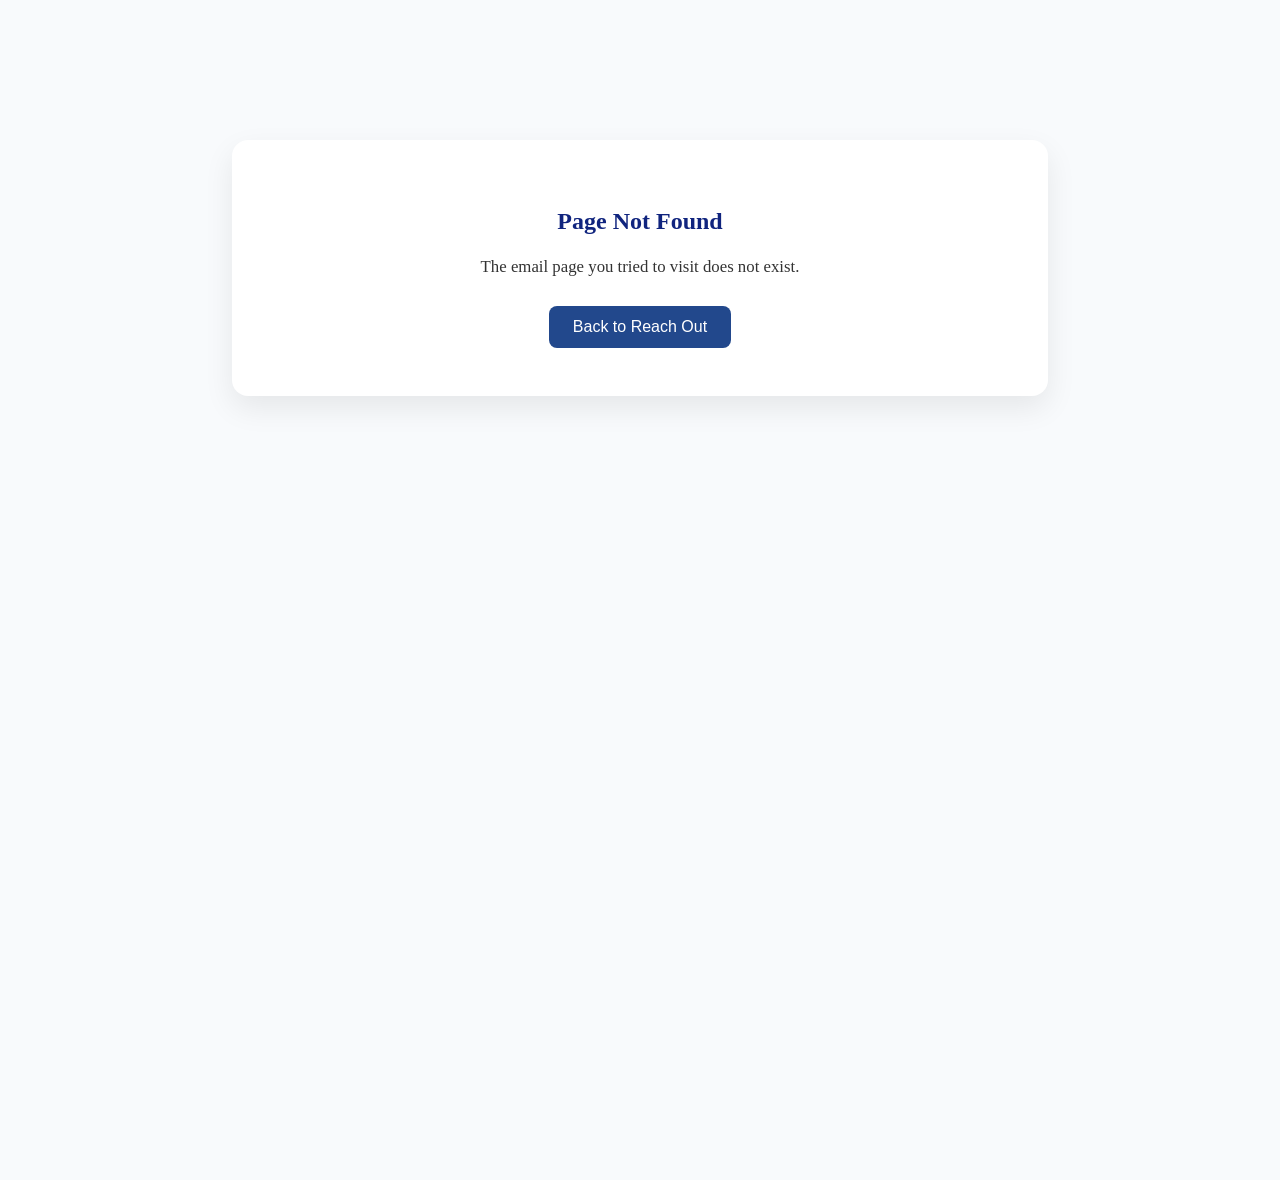
<file: email.html>
<!DOCTYPE html>
<html lang="en">
<head>
  <meta charset="UTF-8">
  <meta name="viewport" content="width=device-width, initial-scale=1.0">
  <title>Email Page Not Found</title>
  <link rel="stylesheet" href="style.css">
</head>
<body>
  <section style="padding: 140px 20px; text-align: center; min-height: 100vh; background: #f8fafc;">
    <div style="max-width: 720px; margin: 0 auto; background: #fff; border-radius: 16px; padding: 48px; box-shadow: 0 12px 30px rgba(0,0,0,0.08);">
      <h1 style="font-family:'Georgia',serif; color:#10247E; margin-bottom:16px;">Page Not Found</h1>
      <p style="font-size:1.05rem; line-height:1.8; color:#333; margin-bottom:24px;">The email page you tried to visit does not exist.</p>
      <a href="index.html#contact" style="display:inline-block; padding:12px 24px; background:#22488C; color:#fff; border-radius:8px; text-decoration:none; font-family:'Arial',sans-serif;">Back to Reach Out</a>
    </div>
  </section>
</body>
</html>
</file>
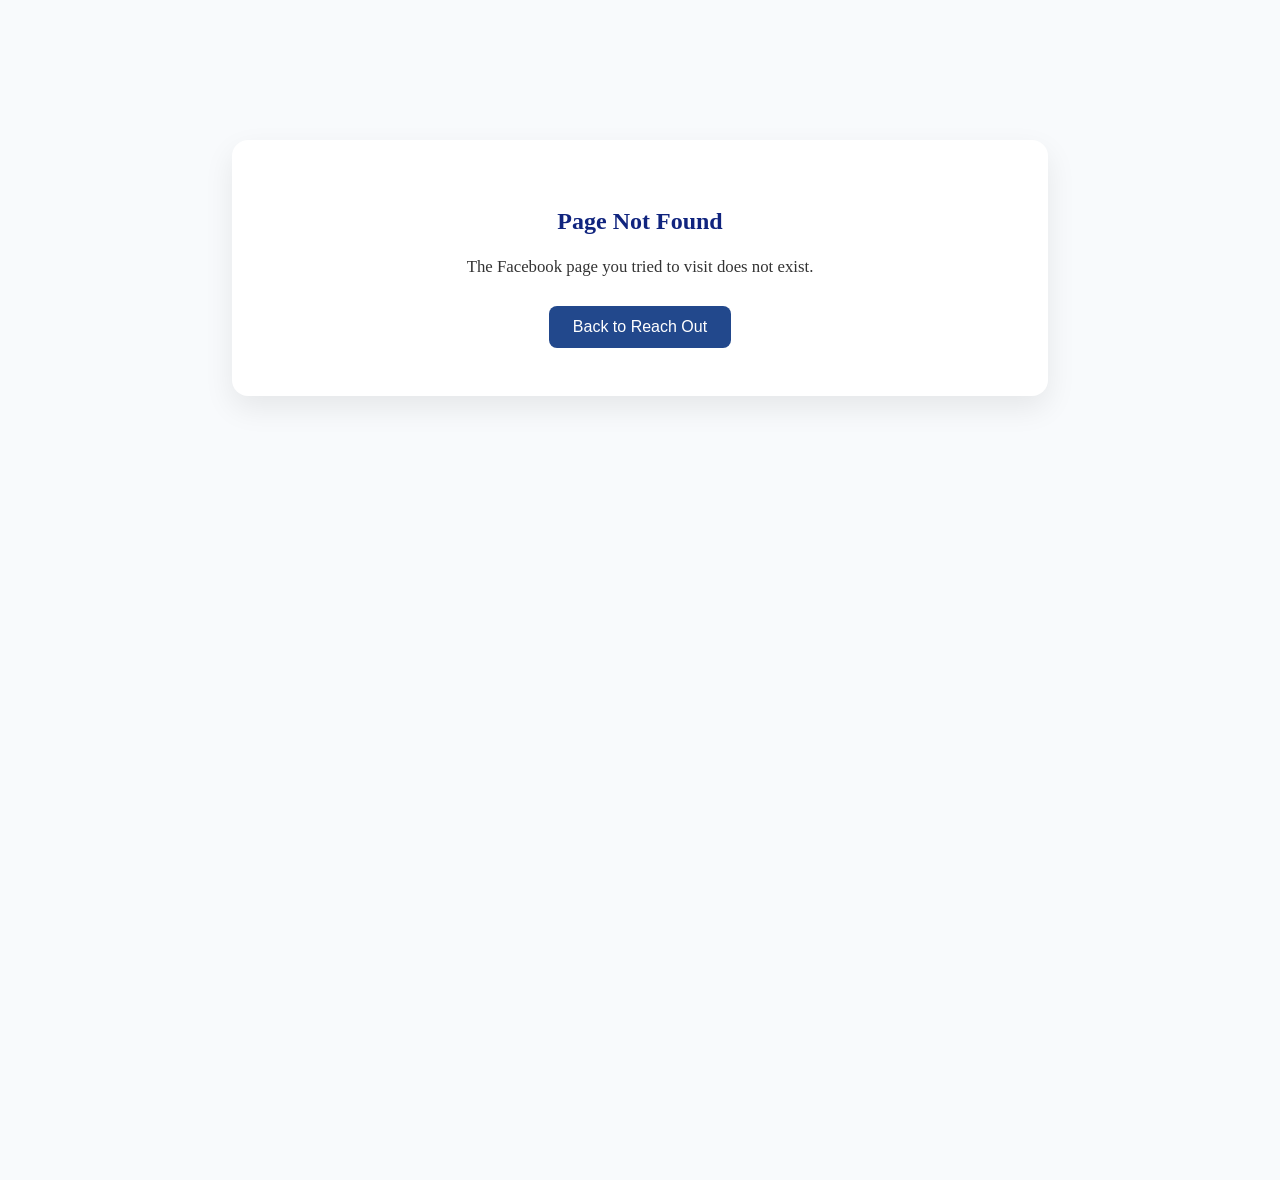
<file: facebook.html>
<!DOCTYPE html>
<html lang="en">
<head>
  <meta charset="UTF-8">
  <meta name="viewport" content="width=device-width, initial-scale=1.0">
  <title>Facebook Page Not Found</title>
  <link rel="stylesheet" href="style.css">
</head>
<body>
  <section style="padding: 140px 20px; text-align: center; min-height: 100vh; background: #f8fafc;">
    <div style="max-width: 720px; margin: 0 auto; background: #fff; border-radius: 16px; padding: 48px; box-shadow: 0 12px 30px rgba(0,0,0,0.08);">
      <h1 style="font-family:'Georgia',serif; color:#10247E; margin-bottom:16px;">Page Not Found</h1>
      <p style="font-size:1.05rem; line-height:1.8; color:#333; margin-bottom:24px;">The Facebook page you tried to visit does not exist.</p>
      <a href="index.html#contact" style="display:inline-block; padding:12px 24px; background:#22488C; color:#fff; border-radius:8px; text-decoration:none; font-family:'Arial',sans-serif;">Back to Reach Out</a>
    </div>
  </section>
</body>
</html>
</file>
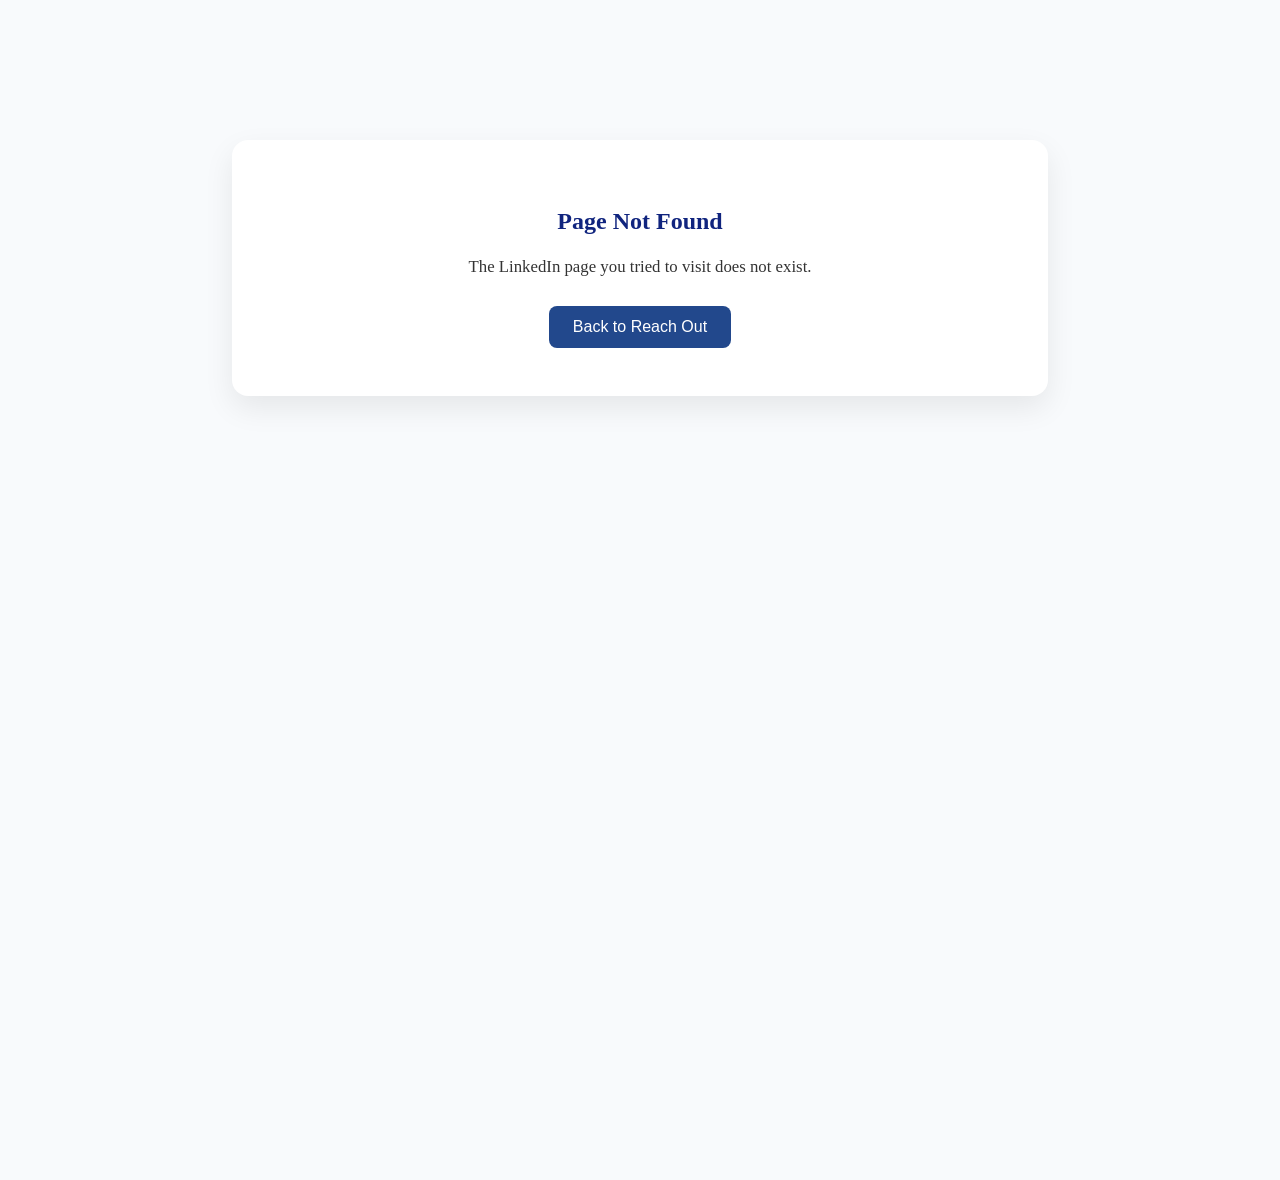
<file: linkedin.html>
<!DOCTYPE html>
<html lang="en">
<head>
  <meta charset="UTF-8">
  <meta name="viewport" content="width=device-width, initial-scale=1.0">
  <title>LinkedIn Page Not Found</title>
  <link rel="stylesheet" href="style.css">
</head>
<body>
  <section style="padding: 140px 20px; text-align: center; min-height: 100vh; background: #f8fafc;">
    <div style="max-width: 720px; margin: 0 auto; background: #fff; border-radius: 16px; padding: 48px; box-shadow: 0 12px 30px rgba(0,0,0,0.08);">
      <h1 style="font-family:'Georgia',serif; color:#10247E; margin-bottom:16px;">Page Not Found</h1>
      <p style="font-size:1.05rem; line-height:1.8; color:#333; margin-bottom:24px;">The LinkedIn page you tried to visit does not exist.</p>
      <a href="index.html#contact" style="display:inline-block; padding:12px 24px; background:#22488C; color:#fff; border-radius:8px; text-decoration:none; font-family:'Arial',sans-serif;">Back to Reach Out</a>
    </div>
  </section>
</body>
</html>
</file>
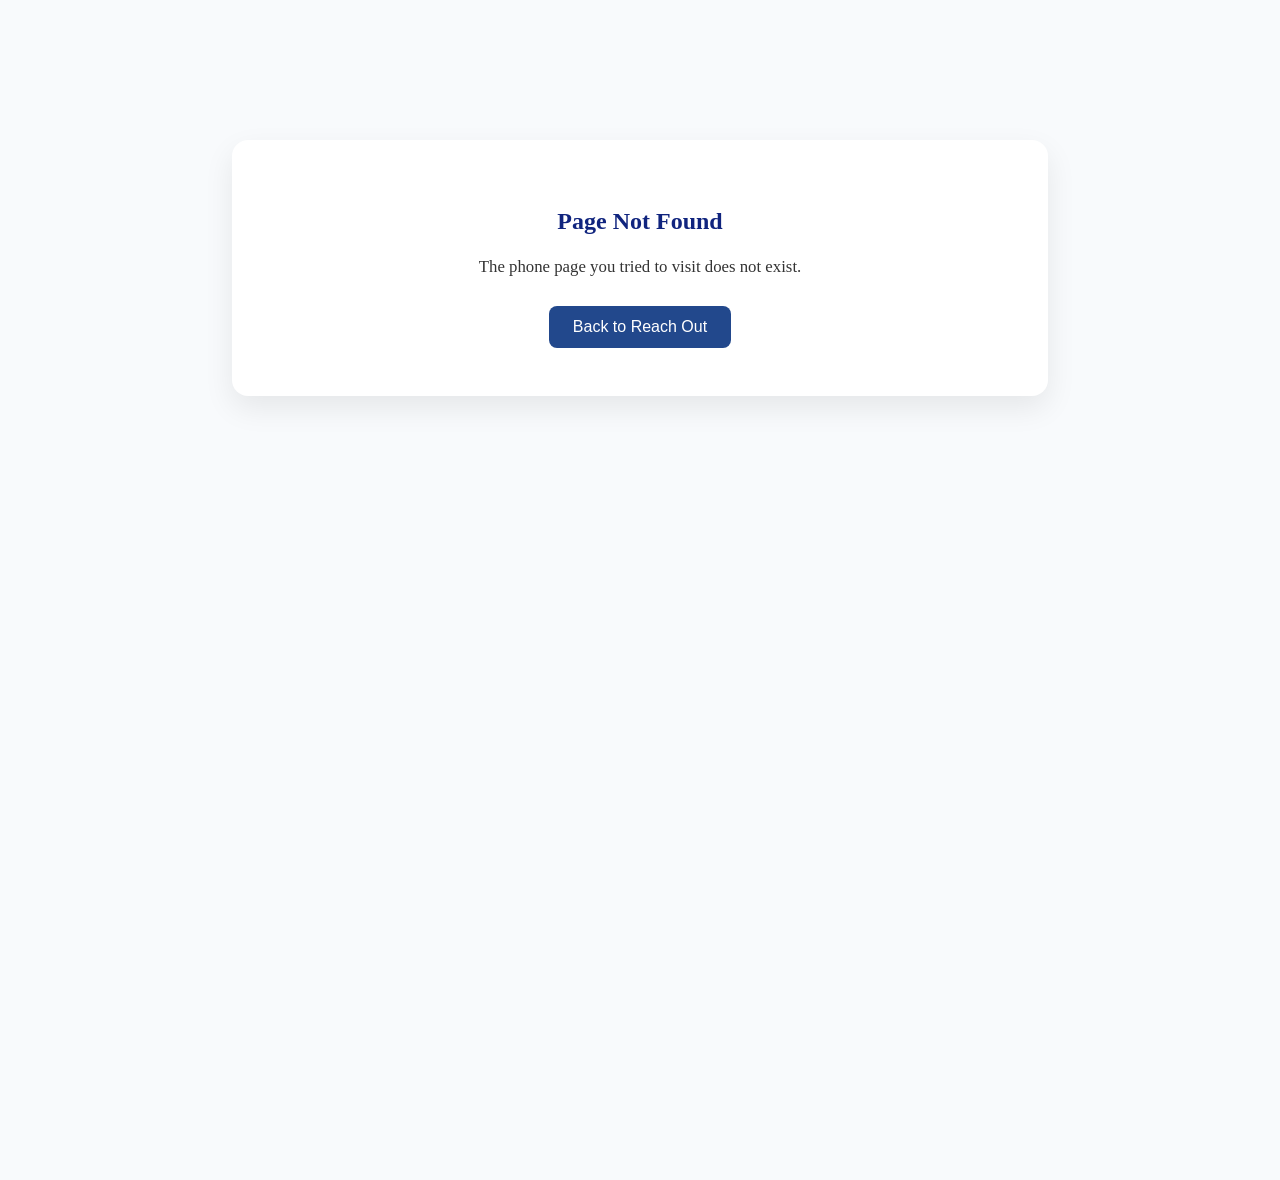
<file: phone.html>
<!DOCTYPE html>
<html lang="en">
<head>
  <meta charset="UTF-8">
  <meta name="viewport" content="width=device-width, initial-scale=1.0">
  <title>Phone Page Not Found</title>
  <link rel="stylesheet" href="style.css">
</head>
<body>
  <section style="padding: 140px 20px; text-align: center; min-height: 100vh; background: #f8fafc;">
    <div style="max-width: 720px; margin: 0 auto; background: #fff; border-radius: 16px; padding: 48px; box-shadow: 0 12px 30px rgba(0,0,0,0.08);">
      <h1 style="font-family:'Georgia',serif; color:#10247E; margin-bottom:16px;">Page Not Found</h1>
      <p style="font-size:1.05rem; line-height:1.8; color:#333; margin-bottom:24px;">The phone page you tried to visit does not exist.</p>
      <a href="index.html#contact" style="display:inline-block; padding:12px 24px; background:#22488C; color:#fff; border-radius:8px; text-decoration:none; font-family:'Arial',sans-serif;">Back to Reach Out</a>
    </div>
  </section>
</body>
</html>
</file>
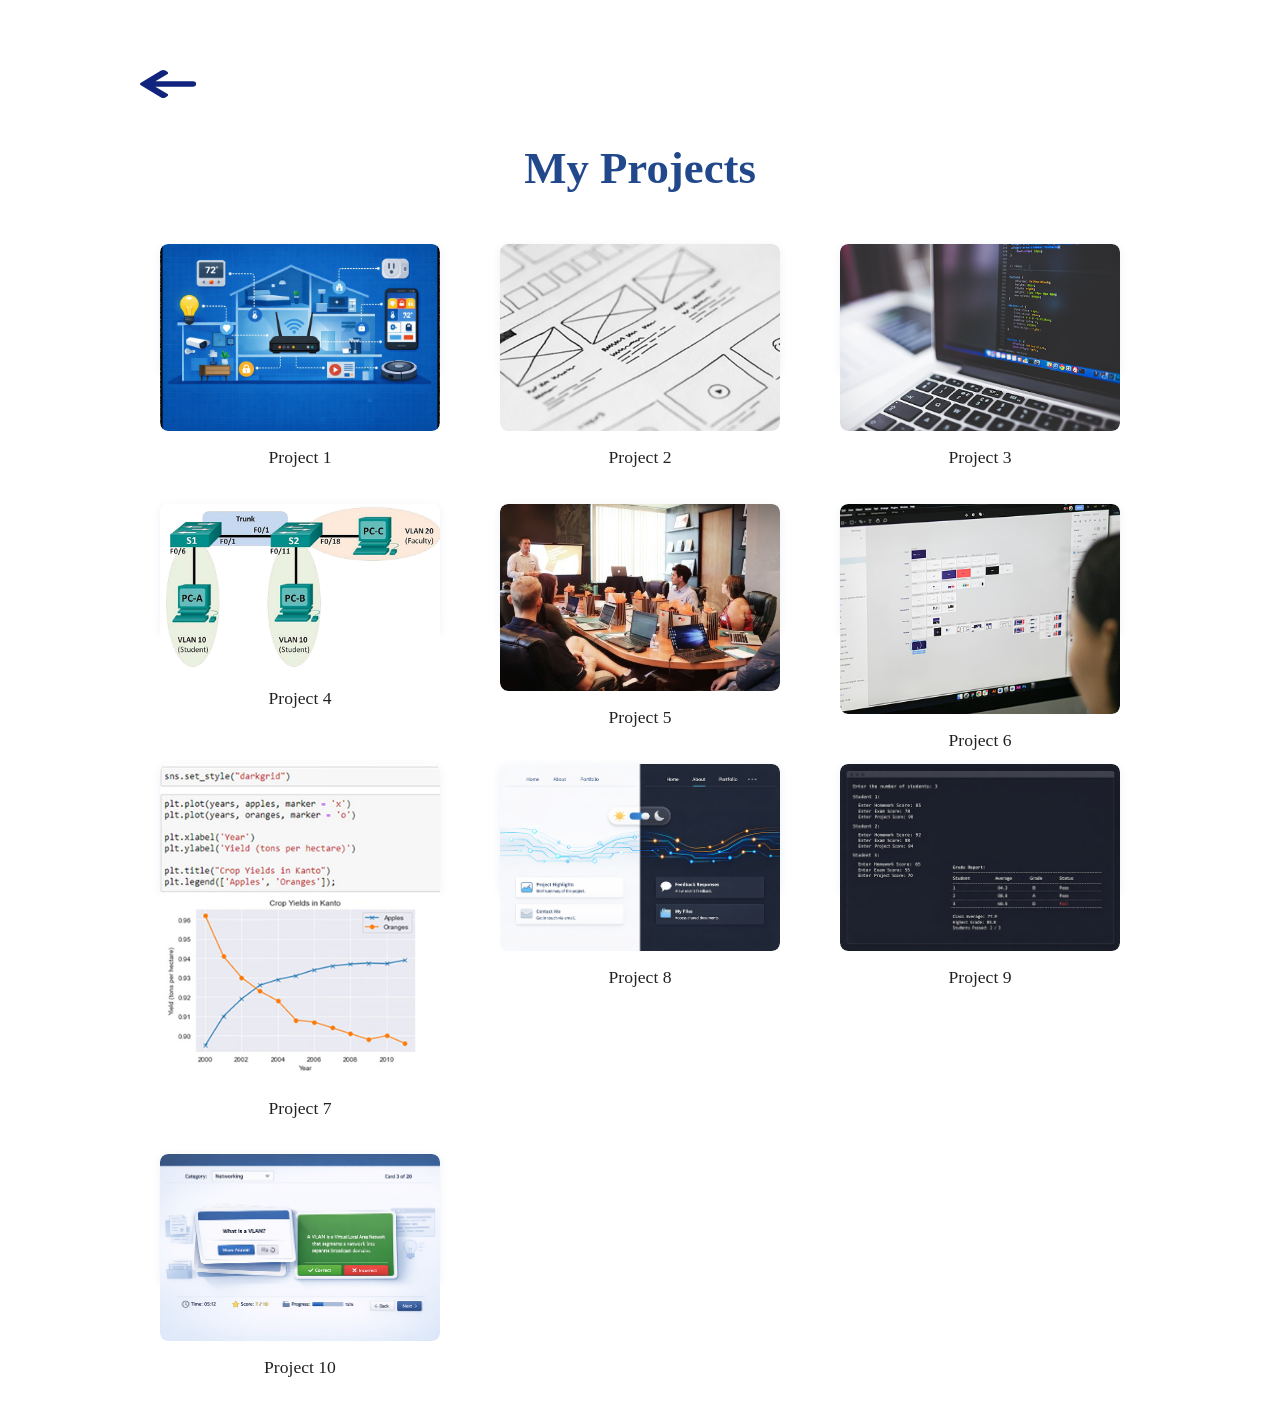
<file: projects.html>
<!DOCTYPE html>
<html lang="en">
<head>
  <meta charset="UTF-8">
  <meta name="viewport" content="width=device-width, initial-scale=1.0">
  <title>Desie's Projects</title>
  <link rel="stylesheet" href="style.css">
  <style>
    #projects .projects-grid {
      display: grid;
      grid-template-columns: repeat(3, minmax(280px, 1fr));
      gap: 130px 60px;
      max-width: 932px;
      margin: 0 auto 40px auto;
      align-items: start;
    }

    #projects .back-btn {
      position: absolute;
      top: 120px;
      left: 140px;
      z-index: 10;
      background: none;
      border: none;
      padding: 0;
      cursor: pointer;}

    #projects .projects-grid .project-item {
      width: 100%;
      margin: 0;
    }

    #projects .projects-grid .project-item:nth-child(7) .hover-title {
      transform: translateY(145px); /* move title down */
    }

    #projects .projects-grid .project-item:nth-child(7) .hover-desc {
      transform: translateY(150px); /* move description down */
    }

    #projects .projects-grid .project-item:nth-child(10) {
      grid-column: 1 / 2;
      margin-top: 130px; 
      margin-bottom: 30px;
    }

    @media (max-width: 900px) {
      #projects .projects-grid {
        grid-template-columns: repeat(2, 1fr);
        gap: 24px;
      }
    }

    @media (max-width: 600px) {
      #projects .projects-grid {
        grid-template-columns: 1fr;
        gap: 18px;
      }
    }
  </style>
</head>
<body>


<section id="projects" class="projects-section">
    <a id="backBtn" href="index.html#home" class="back-btn">
      <svg width="56" height="28" viewBox="0 0 56 28" fill="none" xmlns="http://www.w3.org/2000/svg">
<path d="M52.8522 11.3564L52.9396 11.368H15.4669L27.247 4.26099C27.8238 3.91402 28.1402 3.44399 28.1402 2.95066C28.1402 2.45733 27.8238 1.99058 27.247 1.64279L25.414 0.538825C24.8376 0.19185 24.0695 0 23.2505 0C22.431 0 21.6624 0.19048 21.0861 0.537455L0.892825 12.6923C0.314158 13.0406 -0.00226422 13.5046 1.21977e-05 13.9982C-0.00226422 14.4946 0.314158 14.9588 0.892825 15.3066L21.0861 27.4625C21.6624 27.8092 22.4305 28 23.2505 28C24.0695 28 24.8376 27.809 25.414 27.4625L27.247 26.3586C27.8238 26.0122 28.1402 25.5495 28.1402 25.0562C28.1402 24.5631 27.8238 24.1249 27.247 23.7782L15.334 16.6315H52.8941C54.5818 16.6315 56 15.7558 56 14.7404V13.179C56 12.1636 54.5399 11.3564 52.8522 11.3564Z" fill="#10247E"/>
</svg>
    </a>
  <h1>My Projects</h1>

<div class="projects-grid">
<div class="project-item">
      <div class="project-image-wrapper">
        <img src="smarthome.png" alt="IoT Smart Home Prototype">
        <div class="project-hover">
          <h3 class="hover-title">IoT Smart Home Prototype</h3>
          <p class="hover-desc">Built in Packet Tracer to simulate smart appliances connected via VLANs.</p>
        </div>
      </div>
      <div class="project-caption">Project 1</div>
    </div>
    <div class="project-item">
      <div class="project-image-wrapper">
        <img src="wireframing.png" alt="Wireframing">
        <div class="project-hover">
          <h3 class="hover-title">Wireframe Sketches</h3>
          <p class="hover-desc">Hand-drawn layouts illustrating early design concepts for a website, showing placeholders for images, text blocks, and buttons.</p>
        </div>
      </div>
      <div class="project-caption">Project 2</div>
    </div>
    <div class="project-item">
      <div class="project-image-wrapper">
        <img src="website.png" alt="Python Coding">
        <div class="project-hover">
          <h3 class="hover-title">Multimedia Systems Website</h3>
          <p class="hover-desc">Developed a responsive HTML/CSS site with embedded graphics and animations.</p>
        </div>
      </div>
      <div class="project-caption">Project 3</div>
    </div>
    <div class="project-item">
      <div class="project-image-wrapper">
        <img src="vlan trunking.png" alt="VLAN & Trunking">
        <div class="project-hover">
          <h3 class="hover-title">Network Trunking Lab</h3>
          <p class="hover-desc">Configured VLANs and trunking in Packet Tracer, troubleshooting native VLAN mismatches.</p>
        </div>
      </div>
      <div class="project-caption">Project 4</div>
    </div>
    <div class="project-item">
      <div class="project-image-wrapper">
        <img src="collaboration.jpg" alt="Collaboration">
        <div class="project-hover">
          <h3 class="hover-title">Collaboration & Teaching Workshop</h3>
          <p class="hover-desc">Led a peer session on network setup, using diagrams and live troubleshooting.</p>
        </div>
      </div>
      <div class="project-caption">Project 5</div>
    </div>
    <div class="project-item">
      <div class="project-image-wrapper">
        <img src="figma.png" alt="UI Design">
        <div class="project-hover">
          <h3 class="hover-title">Figma Design Components Board</h3>
          <p class="hover-desc">Organized multiple artboards in Figma to showcase color palettes, typography samples, and layout previews.</p>
        </div>
      </div>
      <div class="project-caption">Project 6</div>
    </div>
    <div class="project-item">
      <div class="project-image-wrapper">
        <img src="data visualizer python.png" alt="Python Coding">
        <div class="project-hover">
          <h3 class="hover-title">Python Data Visualizer</h3>
          <p class="hover-desc">Built a Python script to visualize student performance data with charts.</p>
        </div>
      </div>
      <div class="project-caption">Project 7</div>
    </div>
    <div class="project-item">
      <div class="project-image-wrapper">
        <img src="theme switcher.png" alt="Wireframing">
        <div class="project-hover">
          <h3 class="hover-title">Interactive SVG Theme Switcher</h3>
          <p class="hover-desc">Designed a split light/dark mode interface with circuit-style wave dividers, glowing nodes, and a central toggle switch.</p>
        </div>
      </div>
      <div class="project-caption">Project 8</div>
    </div>
    <div class="project-item">
      <div class="project-image-wrapper">
        <img src="c++ calculator.png" alt="Python Coding">
        <div class="project-hover">
          <h3 class="hover-title">C++ Grade Calculator CLI</h3>
          <p class="hover-desc">Built a console app that takes student scores and computes weighted averages, letter grades, and pass/fail status.</p>
        </div>
      </div>
      <div class="project-caption">Project 9</div>
    </div>
    <div class="project-item">
      <div class="project-image-wrapper">
        <img src="python flashcard.png" alt="Project 10">
        <div class="project-hover">
          <h3 class="hover-title">Python Flashcard Generator</h3>
          <p class="hover-desc">Created a Python script that turns CSV data into interactive flashcards for study review.</p>
        </div>
      </div>
      <div class="project-caption">Project 10</div>
    </div>
  </div>
</section>


<script>
  // Get the URL parameter to determine where to go back
  const params = new URLSearchParams(window.location.search);
  const from = params.get('from');
  
  const backBtn = document.getElementById('backBtn');
  // If from=home (View My Work button), go back to home section
  // If from=index or from=projects (View All My Projects), go back to projects section
  const targetSection = (from === 'home') ? 'home' : 'projects';
  backBtn.href = 'index.html#' + targetSection;

  backBtn.addEventListener('click',function(e) {
    e.preventDefault();
    // Use replace to navigate without smooth scrolling
    window.location.replace('index.html#' + targetSection);
  });
</script>

</body>
</html>
</file>
<file: style.css>
body {
  margin: 0;
  font-family: 'Georgia', 'Times New Roman', Times, serif;
  background: #fff;
}
 
header {
  /* Header with fixed navigation */
  position: fixed;
  top: 0;
  left: 0;
  width: 100%;
  z-index: 1000;
  /* stays above other content */
}

html {
  /* Smooth scroll */
  scroll-behavior: smooth;
}


section {  
  padding-top: 120px;
  min-height: 100vh;
}

nav {
  /* Navigation menu */
  position: absolute;
  top: 29px;
  right: 60px;
  display: flex;
  gap: 20px;
}

nav a {
  /* Navigation links */
  color: white;
  text-decoration: none;
  font-weight: 400;
  font-size: 22px;
  display: inline-block;
  transition: transform 0.1s ease, font-weight 0.12s ease;
}

nav a.active {
  font-weight: 700;
  transform: scale(1.08);
}
header svg {
  /* Wave SVG at header */
  display: block;
  width: 100%;
  height: auto;
}

.hero {
  /* Hero section layout */
  display: flex;
  align-items: center;
  justify-content: space-between;
  gap: 0;
  padding: 120px 0 0 150px;
  min-height: 100vh;
  position: relative;
  background: #fff;
}

.hero-text {
  margin-left: 1px;
  max-width: 48vw;
  min-width: 500px;
  position: relative;
  text-align: left;
  z-index: 2;
  top: -50px;
}

.hero-text .intro {
  /* Hi, I'm Desie */  
  font-size: 3.0rem;
  font-family: 'Georgia', serif;
  font-weight: 400;
   margin: 0 0 5px 0;
}

.main-bold {
  font-family: 'Arial Black', 'Arial Bold', Arial, sans-serif;
  font-size: 4.0rem;
  font-weight: 900;
  line-height: 1.05;
  display: block;
}

.hero-text h1 {
  margin: 0 0 0 0;
  padding: 0;
}

.tagline-row {
  display: flex;
  align-items: center;
  margin-top: 50px;
  margin-left: 100px;
  position: relative;
  min-height: 90px;
}

.tagline {
  font-style: normal;
  color: #222;
  font-size: 1.8rem;
  font-family: 'Georgia', serif;
  font-weight: 500;
  margin-left: 250px;
  margin-top: 20px;
  display: flex;
  align-items: center;
}

.icon {
  width: 1.8em;
  height: 1.8em;
  margin-left: 8px;
  margin-top: -25px;
  vertical-align: middle;
}

.arrow-top {
  position: absolute;
  left: 160px;
  bottom: 200px;
  width: 650px;
  z-index: 1;
  pointer-events: none;
}

.arrow-bottom {
  position: absolute;
  right: 180px;    /* Move left or right */
  bottom: 10px;   /* Move up or down */
  z-index: 1;
  pointer-events: none;
}

.hero-photo {
  /* Hero photo container */
  display: flex;
  flex-direction: column;
  align-items: center;
  justify-content: center;
  margin-right: 150px;
  margin-top: -20px;
  margin-bottom: 75px;
  align-self: center;
}

.hero-photo img {
  /* Profile image styling */
  margin-top: -50px;
  width: 420px;
  height: 420px;
  border-radius: 50%;
  object-fit: cover;
  box-shadow: 0 4px 16px rgba(0,0,0,0.18);
  margin-bottom: 20px;
  border: 8px solid #fff;
  object-position: 69% center;
  background: linear-gradient(135deg, #22488C, #FF00FF, #FFD700);
  padding: 4px;
}


button, .projects-btn, .send-btn {
  transition: transform 0.25s ease, box-shadow 0.25s ease;
}

button:hover, .projects-btn:hover, .send-btn:hover {
  transform: scale(1.05);
  box-shadow: 0 6px 18px rgba(34,72,140,0.18);
}

.hero-photo button {
  /* View My Work button */
  margin-top: 5px;
  padding: 18px 60px;
  background-color: #22488C;
  color: white;
  border: none;
  border-radius: 8px;
  font-size: 1.35em;
  font-family: 'Arial', sans-serif;
  font-weight: 500;
  box-shadow: 0 4px 12px rgba(0,0,0,0.18);
  cursor: pointer;
  transition: transform 0.25s ease, box-shadow 0.25s ease;
}

.hero-photo button:hover {
  transform: scale(1.05);
  box-shadow: 0 6px 18px rgba(34,72,140,0.18);
}

#hero {
  scroll-margin-bottom: -60px; 
}










/* About Me Section */
.about-section {
  position: relative;
  width: 100%;
  min-height: 400px;
  display: flex;
  padding: 40px 0 50px 0;
  background-color: #f9f9f9;
  text-align: left;
  margin-top: -80px;
  transform: translate(-20px);
}

.about-content {
  display: flex;
  flex-direction: column;
  align-items: flex-start;
  gap: 60px;
  max-width: 1200px;
  width: 90%;
  margin: -50px auto 0 auto;
  padding-top: 0;
}

.about-content h2 {
  margin: 0;
  font-size: 2.5rem; 
  padding-bottom: 5px;
  text-align: left;
}

/* Getting to Know */
.about-content h2 span.small {
  font-family: 'Georgia', serif; 
  font-weight: normal; 
  font-size: 2.5rem;    
}

/* DESIE M. GUTIERREZ */
.about-content h2 span.big {
  font-family: Arial black, Arial Bold, Arial, sans-serif; 
  font-weight: bold; 
  font-size: 2.8rem; 
}

.about-row {
  display: flex;
  align-items: flex-start;
  gap: 40px;
  width: 100%;
  flex-direction: row;
}

.about-text {
  flex: unset;
  max-width: none;
}

.about-text p {
  font-size: 1.9rem;
  line-height: 1.8;
  color: #333;
  margin: 10px 0;
  margin-left: 30px;
  text-align: justify;
  width: 100%;
}

/* The Container */
.photo-frame {
  width: 430px;
  height: 450px;   
  background: #fff;
  box-shadow: 0px 10px 30px rgba(0, 0, 0, 0.15);
  padding: 10px;
  overflow: hidden;
  flex-shrink: 0;
  margin-top: -30px;
}

.photo-frame {
  background: linear-gradient(135deg, #22488C, #00C9A7);
  padding: 4px;   
  border-radius: 16px; 
  box-shadow: 0px 10px 30px rgba(0, 0, 0, 0.15);
  overflow: hidden;
}

.about-photo {
  width: 100%;
  height: 100%;
  object-fit: cover;
  object-position: 67% center;
  border-radius: 12px; 
}


/* Photo inside */
.about-photo {
  width: 100%;
  height: 100%;
  object-fit: cover;
  object-position: 67% center;
}


#about {
  scroll-margin-top: 180px; 
}











/*SKILLS SECTION */
.skill-bg {
  display: flex;
  align-items: center;
  justify-content: center;
  border-radius: 18px;
  margin: 0 auto;
  background: #e6f0ff; 
}

/* C++ */
.skill-bg-cpp { width: 180px; height: 130px; margin-top: -10 px;}
.skill-item .skill-cpp { width: 150px; height: 150px; margin-bottom: 5px; }
.skill-text-cpp { font-size: 1.2rem; color: #223366; margin: auto; margin: 8px; margin-top: 20px;}

/* Python */
.skill-bg-python { width: 120px; height: 120px; margin-top: -10px; }
.skill-item .skill-python { width: 100px; height: 100px; margin-bottom: 2px; }
.skill-text-python { font-size: 1.2rem; color: #223366; margin: auto; margin: 8px; margin-top: 23px; }

/* HTML */
.skill-bg-html { width: 120px; height: 120px; margin: -10px; }
.skill-item .skill-html { width: 90px; height: 90px; margin-bottom: -7px; }
.skill-text-html { font-size: 1.2rem; color: #223366; margin: auto; margin: 8px; margin-top: 30px; }

/* VLAN */
.skill-bg-vlan { width: 190px; height: 130px; margin-top: -10px; }
.skill-item .skill-vlan { width: 160px; height: 160px; margin-bottom: 5px; }
.skill-text-vlan { font-size: 1.2rem; color: #223366; margin: auto; margin: 8px; margin-top: 20px; }

/* Wireframing */
.skill-bg-wireframe { width: 150px; height: 130px; margin-top: -10px; }
.skill-item .skill-wireframe { width: 130px; height: 130px; margin-bottom: -4px; }
.skill-text-wireframe { font-size: 1.2rem; color: #223366; margin: auto;  margin: 8px; margin-top: 20px; }

/* Collaboration */
.skill-bg-collaboration { width: 190px; height: 130px; margin-top: -10px; }
.skill-item .skill-collaboration { width: 150px; height: 150px; margin-bottom: 5px; }
.skill-text-collaboration { font-size: 1.2rem; color: #223366; margin: auto;  margin: 8px;  margin-top: 20px; }

/* Skills Section */
.skills-section {
  position: relative;
  width: 100%;
  min-height: 600px;
  padding: 60px 0 40px 0;
  background: linear-gradient(243.89deg, rgba(235, 235, 255, 0.5) 4.98%, rgba(245, 245, 255, 0.5) 59.69%, #FEFEFE 75.33%, rgba(255, 253, 242, 0.6) 82.36%, rgba(255, 253, 246, 0.729702) 88.02%, rgba(254, 255, 244, 0.7) 96.11%);
  text-align: center;
}

.skills-section h2 {
  font-family: 'Georgia', serif;
  font-size: 2.5rem;
  color: #223366;
  margin-bottom: 40px;
  font-weight: bold;
  letter-spacing: 1px;
}

.skills-grid {
  display: grid;
  grid-template-columns: repeat(3, 1fr);
  gap: 40px 60px;
  max-width: 950px;
  margin: 0 auto;
}

.skill-item {
  display: flex;
  flex-direction: column;
  align-items: center;
  justify-content: center;
  font-family: 'Georgia', serif;
  font-size: 1.2rem;
  color: #223366;
  background: rgba(255,255,255,0.7);
  border-radius: 18px;
  box-shadow: 0 2px 12px rgba(34,72,140,0.07);
  padding: 18px 10px 10px 10px;
  min-height: 190px;
  transition: transform 0.25s ease, box-shadow 0.25s ease;
} 

.skill-item:hover {
  transform: translateY(-5px) scale(1.03);
  box-shadow: 0 6px 18px rgba(34,72,140,0.18);
}

.skill-item img,
.skill-item .icon-img {
  width: auto;
  height: auto;
  object-fit: contain;
  margin-bottom: 18px;
  box-shadow: 0 2px 8px rgba(34,72,140,0.06);
}

#skills {
  scroll-margin-top: 76px; 
}

@media (max-width: 1100px) {
  .hero {
    flex-direction: column;
    align-items: flex-start;
    padding: 40px 10px;
  }
  .hero-photo {
    margin: 0 auto;
  }
  .hero-text {
    min-width: 0;
    max-width: 100vw;
  }
}











/* PROJECTS SECTION */
.projects-section {
  padding: 140px 20px 60px 20px;
  max-width: 1200px;
  margin: 0 auto;
  background: #fff;
  text-align: center;
  padding-top: 105px;
}
.projects-section h1 {
  text-align: center;
  font-size: 2.8rem;
  color: #22488C;
  margin-bottom: 50px;
  font-family: 'Georgia', serif;

.section-title {
  text-align: center;   
  margin-bottom: 24px;  
}

.projects-btn-row {
  display: flex;
  justify-content: center; 
  margin-top: 40px;        
}

}
.back-btn {
  display: inline-block;
  margin-top: -50px;
  padding: 0;
  background: none;
  border: none;
  color: inherit;
  text-decoration: none;
  border-radius: 0;
  font-family: 'Arial', sans-serif;
  transition: background 0.2s;
}

.back-btn:hover {
  background: none;
}

.projects-grid {
  display: flex;
  flex-wrap: wrap;
  justify-content: center;
  gap: 80px 60px;
  max-width: 1100px;
  margin: 0 auto 60px;
  margin-top: -15px;
}
/* Project card styling */
.project-item {
  position: relative;
  overflow: visible;
  border-radius: 8px;
  box-shadow: 0 2px 8px rgba(34,72,140,0.08);
  background: #fff;
  margin-bottom: 32px;
  transition: box-shadow 0.2s;
  width: 280px;       
  height: 130px;       
  object-fit: contain;   
}

.project-image-wrapper {
  position: relative;
  overflow: hidden;
  border-radius: 8px;
}

.project-item img {
  width: 100%;   
  height: 100%;  
  object-fit: contain; 
  display: block;
  border-radius: 8px;
}
.project-hover {
  position: absolute;
  left: 0;
  right: 0;
  bottom: 0;
  top: 0;
  background: rgba(18, 44, 90, 0.88);
  color: #fff;
  display: flex;
  flex-direction: column;
  align-items: center;
  justify-content: center;
  opacity: 0;
  pointer-events: none;
  transition: opacity 0.3s;
  padding-bottom: 38px;
  padding-left: 18px;
  padding-right: 18px;
  text-align: center;
}
.project-image-wrapper img:hover + .project-hover,
.project-image-wrapper:hover .project-hover {
  opacity: 1;
  pointer-events: auto;
}

.project-item:hover {
  transform: translateY(-5px);
  box-shadow: 0 4px 16px rgba(34,72,140,0.12);
}

.hover-title {
  font-size: 1.2rem;
  font-weight: bold;
  margin: 0;
  transform: translateY(70px);
  color: #fff;
  font-family: 'Georgia', serif;
}

.hover-desc {
  font-size: 0.8rem;
  margin: 0;
  transform: translateY(75px);
  color: #e0e0e0;
  line-height: 1.4;
}

/* Projects button in main page */
.projects-btn-row {
  display: flex;
  text-align: center;
  margin: 100px 0;
  justify-content: center;
  margin-bottom: -80px;
}

.projects-btn {
  padding: 10px 30px;
  background-color: #22488C;
  color: white;
  border: none;
  border-radius: 6px;
  font-size: 1.1em;
  font-family: 'Arial', sans-serif;
  font-weight: 500;
  box-shadow: 0 4px 12px rgba(0,0,0,0.18);
  cursor: pointer;
  transition: transform 0.25s ease, box-shadow 0.25s ease;
  text-decoration: none; /* removes underline */
}

.projects-btn:hover {
  transform: scale(1.05);
  box-shadow: 0 6px 18px rgba(34,72,140,0.18);
}
.project-caption {
  text-align: center;
  margin-top: 16px;
  margin-bottom: 16px;
  font-size: 1.1rem;
  color: #222;
  position: static;
  z-index: 1;
}
.projects-grid {
  display: flex;
  flex-wrap: wrap;
  justify-content: center; ;
  grid-template-columns: 1fr;
  gap: 38px;
}
@media (min-width: 700px) {
  .projects-grid {
    grid-template-columns: 1fr 1fr;
    gap: 38px;
  }
}
@media (min-width: 1100px) {
  .projects-grid {
    grid-template-columns: 1fr 1fr 1fr;
    gap: 38px;
  }
}

/* Responsive grid for projects */
.projects-grid {
  display: flex;
  flex-wrap: wrap;
  justify-content: center;
  gap: 80px 60px;
  max-width: 1100px;
  margin: 0 auto 60px;
  margin-top: -15px;
}

/* last 4 projects, 2 columns */
.projects-grid .project-item:nth-child(n+7) {
  grid-column: span 1;
}
.projects-grid .project-item:nth-child(7),
.projects-grid .project-item:nth-child(8),
.projects-grid .project-item:nth-child(9),
.projects-grid .project-item:nth-child(10) {
  grid-column: span 1;
}

@media (max-width: 900px) {
  .projects-grid {
    grid-template-columns: 1fr;
    gap: 30px;
  }
}

#projects {
  scroll-margin-top: -5px; 
}











/* REACH OUT SECTION */
.contact-section {
  background: #f8fafc;
  padding: 60px 0 40px 0;
  max-width: 1400px;
  margin: 0 auto;
  min-height: auto;
}
.contact-section h2 {
  text-align: left;
  font-size: 2.4rem;
  margin-bottom: 36px;
  margin-left: 30px;
  font-family: 'Georgia', serif;
}
.contact-container {
  display: flex;
  flex-wrap: wrap;
  gap: 40px;
  justify-content: space-between;
  align-items: stretch;
  max-width: 1200px;
  margin: 0 auto;
}
.contact-form {
  position: relative;
  flex: 1 1 650px;
  min-width: 430px;
  max-width: 600px;
  min-height: 100%;
  background: #fff;
  border-radius: 10px;
  box-shadow: 0 2px 12px rgba(34,72,140,0.07);
  padding: 28px 24px 18px 24px;
  display: flex;
  flex-direction: column;
  gap: 14px;
  margin-left: 20px;
}
.contact-form label {
  font-weight: 600;
  margin-bottom: 6px;
  color: #22488C;
}
.contact-form input,
.contact-form textarea {
  width: 100%;
  padding: 10px 12px;
  border: 1.5px solid #d7e0f3;
  border-radius: 8px;
  font-size: 0.95rem;
  margin-bottom: 10px;
  font-family: inherit;
  background: #fbfdff;
  box-sizing: border-box;
  transition: border-color 0.2s ease, box-shadow 0.2s ease;
}
.contact-form input:focus,
.contact-form textarea:focus {
  outline: none;
  border-color: #22488C;
  box-shadow: 0 0 0 4px rgba(34, 72, 140, 0.08);
}
.message-wrapper {
  flex: 1;
  display: flex;
  flex-direction: column;
}
.contact-form textarea {
  flex: 1;
  min-height: 0;
  resize: vertical;
}
.contact-row {
  display: flex;
  align-items: flex-start;
  gap: 14px;
  margin-top: auto;
}
.contact-row > div {
  flex: 1;
  display: flex;
  flex-direction: column;
  gap: 6px;
}
.contact-link {
  border: none;
  background: #f8f9ff;
  color: #22336c;
  font-size: 0.92rem;
  padding: 8px 10px;
  border-radius: 8px;
  width: auto;
  box-shadow: 0 1px 4px rgba(0,0,0,0.08);
  transition: transform 0.25s ease, box-shadow 0.25s ease, background 0.25s ease;
}
.contact-link:focus,
.contact-link:hover {
  outline: none;
  transform: translateY(-2px) scale(1.02);
  box-shadow: 0 6px 16px rgba(34,72,140,0.15);
  background: #f0f4ff;
}
.contact-link:focus {
  outline: 2px solid rgba(34,72,140,0.25);
}
.contact-icon.facebook svg,
.contact-link svg {
  width: 24px;
  height: 24px;
}

.contact-info {
  flex: 1 1 380px;
  min-width: 300px;
  max-width: 460px;
  display: flex;
  flex-direction: column;
  align-items: flex-start;
  gap: 14px;
  margin-left: 30px;
}
.contact-info img {
  width: 100%;
  max-width: 500px;
  height: auto;
  object-fit: cover;
  border-radius: 10px;
  margin-top: -90px;
}

.contact-links {
  display: flex;
  flex-direction: column;
  gap: 10px;
  width: 100%;
}
.contact-link {
  display: flex;
  align-items: center;
  gap: 10px;
  background: #fff;
  border-radius: 8px;
  box-shadow: 0 2px 8px #e5ecf7;
  padding: 8px 10px;
  font-size: 0.92rem;
  color: #22488C;
  font-family: 'Arial', sans-serif;
  width: auto;
  text-decoration: none;
  cursor: pointer;
  transition: transform 0.2s ease, box-shadow 0.2s ease, background 0.2s ease;
  position: relative;
}
.contact-link::after {
  content: '↗';
  margin-left: auto;
  color: #2f4d91;
  opacity: 0.55;
  font-size: 0.8rem;
}

@media (max-width: 900px) {
  .contact-container {
    flex-direction: column;
    align-items: stretch;
    gap: 32px;
  }
  
  .contact-info {
    align-items: flex-start;
  }
}

.message-wrapper {
  position: relative;
}
.message-wrapper textarea {
  padding-right: 130px;
}
.message-wrapper .form-group {
  position: absolute;
  right: 12px;
  bottom: 12px;
  z-index: 1;
  margin: 0;
}
.send-btn {
  background: #22336c;
  color: #fff;
  border: none;
  border-radius: 8px;
  padding: 8px 12px;
  display: inline-flex;
  align-items: center;
  gap: 6px;
  font-weight: 600;
  font-size: 0.88rem;
  min-width: auto;
  box-shadow: 0 4px 14px rgba(0,0,0,0.12);
  cursor: pointer;
  transition: transform 0.25s ease, box-shadow 0.25s ease;
  margin-bottom: 5px;
  margin-right: -4px;
}
.send-btn svg {
  display: inline-block;
  width: 12px;
  height: 12px;
}
.send-btn:hover {
  transform: scale(1.05);
  box-shadow: 0 6px 18px rgba(34,72,140,0.18);
}

#contact {
  scroll-margin-top: 100px; 
}
</file>
